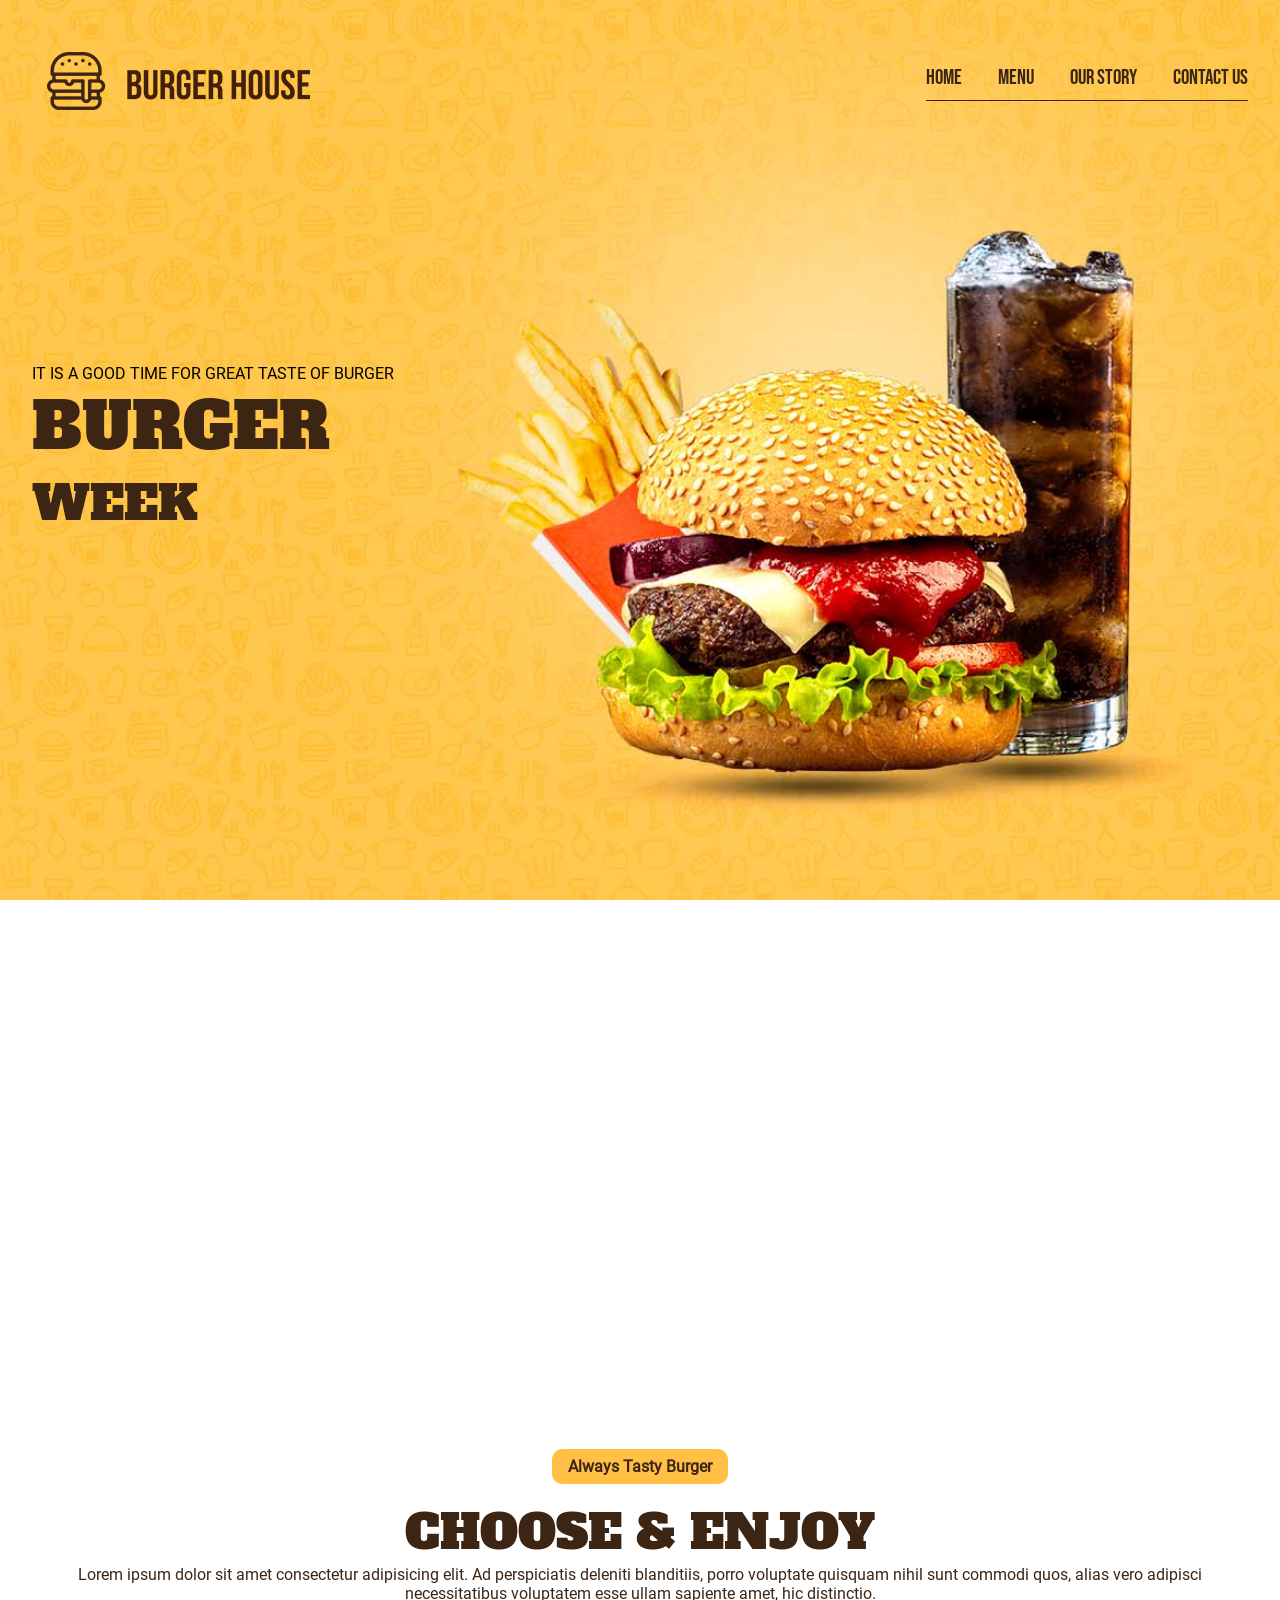
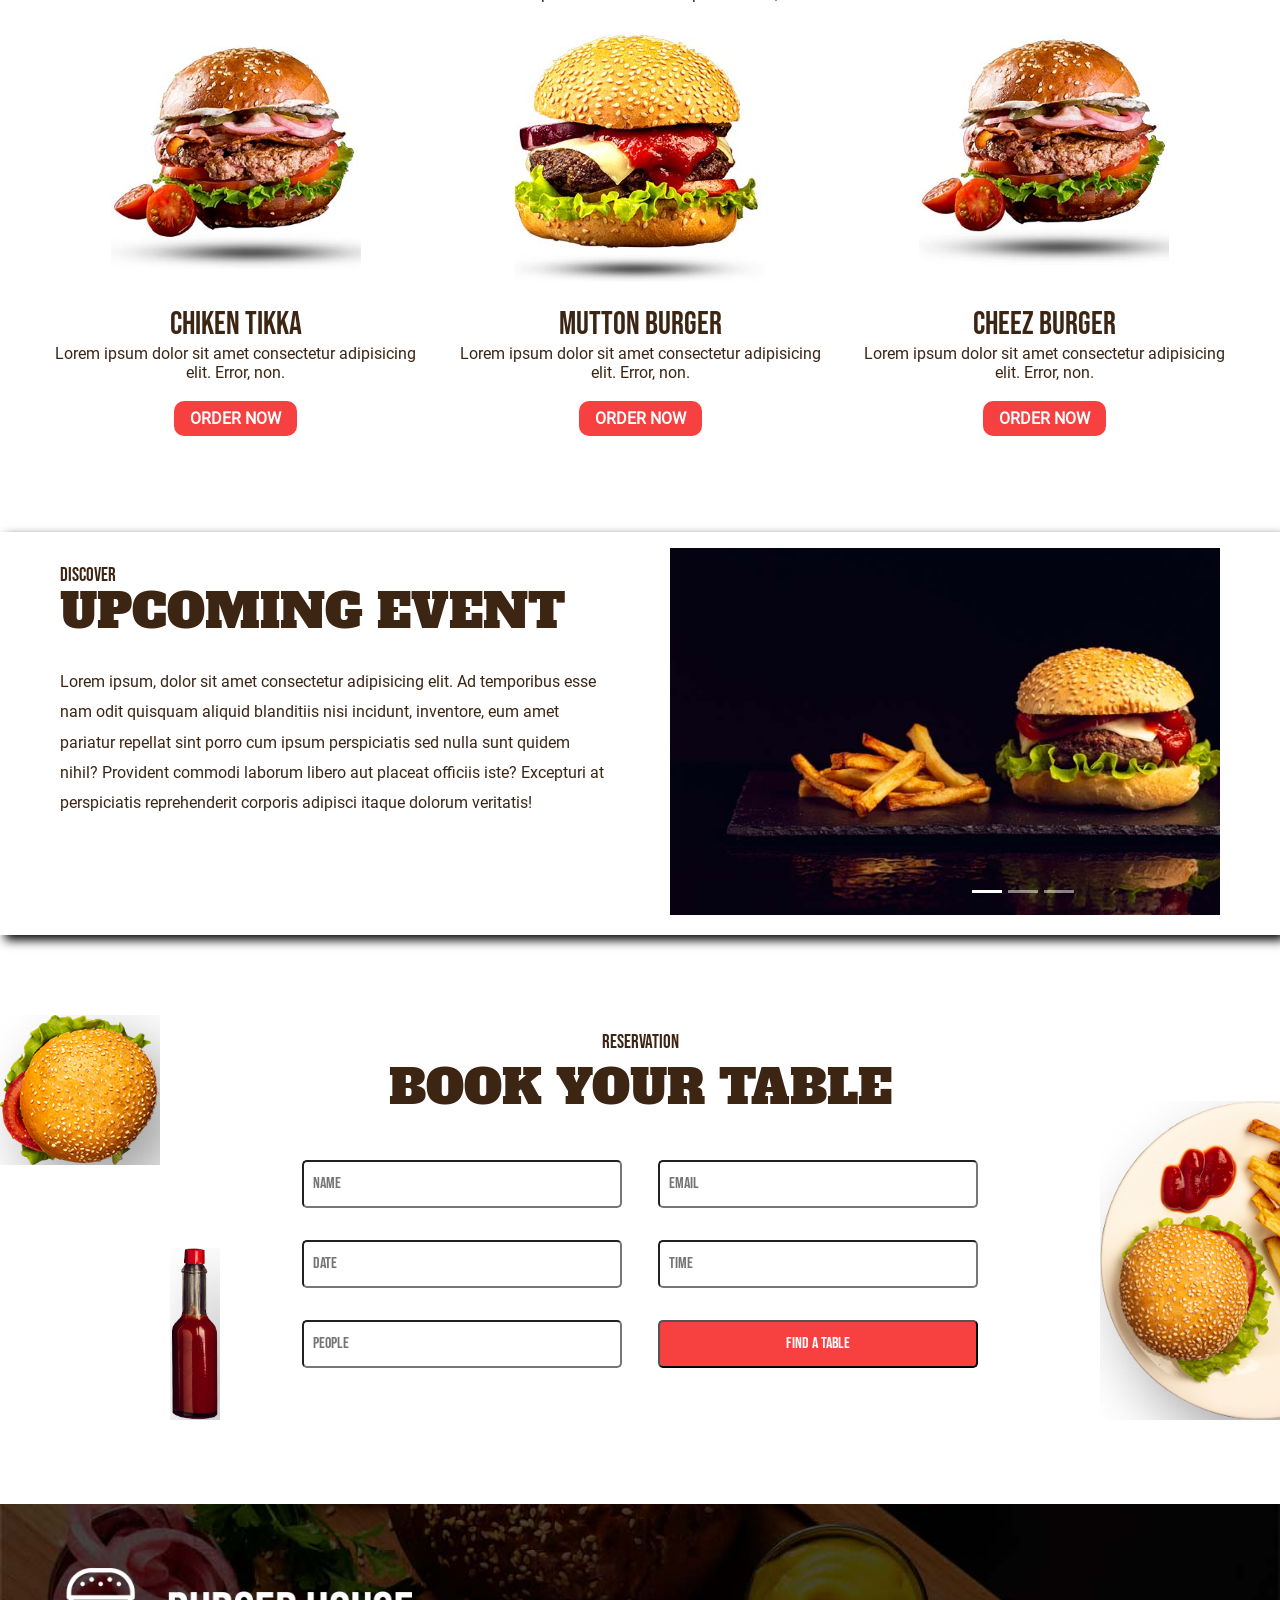
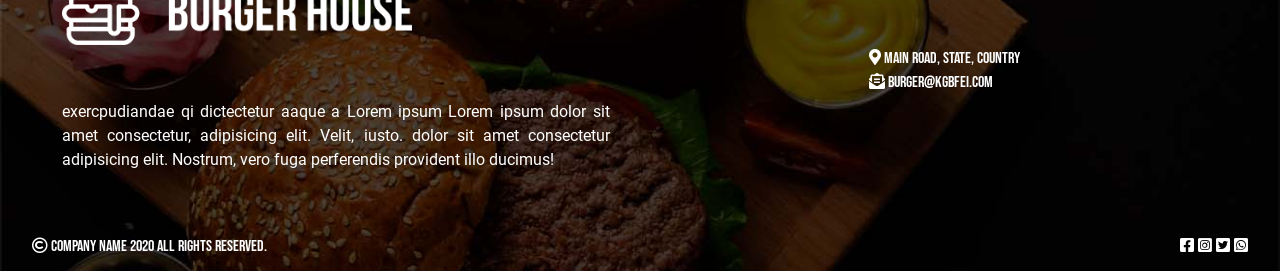
<file: index.html>
<!DOCTYPE html>
<html lang="en">
<head>
    <meta charset="UTF-8">
    <meta http-equiv="X-UA-Compatible" content="IE=edge">
    <meta name="viewport" content="width=device-width, initial-scale=1.0">
    <!-- CDN -->
    <link rel="stylesheet" href="https://unpkg.com/aos@next/dist/aos.css" />

    <link rel="stylesheet" href="https://use.fontawesome.com/releases/v5.15.4/css/all.css" integrity="sha384-DyZ88mC6Up2uqS4h/KRgHuoeGwBcD4Ng9SiP4dIRy0EXTlnuz47vAwmeGwVChigm" crossorigin="anonymous">
    <!-- Local Css -->
    <link rel="stylesheet" href="sass/common.css">
    
    <!-- font -->
    
    <title>Burger Pasha</title>
</head>
<body>
    <div class="main-container">
        
            <header class="site-header " id = "site-header">
                <div class="inner-container">
                    <nav>
                        <div class="logo-c" data-aos="fade-right" data-aos-delay="100" data-aos-duration="600" id="logo-c">
                        <a href="#" title="Home"><img src="imges/logo.png" alt="Burger Pasha" class="logo" id="logo"></a>
                        </div>
                        <input type="checkbox" id="toggel-menu">
                        <label for="toggel-menu" class="menu-switch">
                            <i class="fas fa-times" id="cancel"></i>
                            <i class="fas fa-bars" id="open" data-aos="fade-down" data-aos-delay="400" data-aos-duration="600"></i>
                        </label>
                        <div class="collaps-menu" >
                            <ul class="nav-menu" data-aos="fade-down" data-aos-delay="400" data-aos-duration="600">
                                <li class="menu-item"><a class="menu-link" href="index.html">Home</a></li>
                                <li class="menu-item"><a class="menu-link" href="#">Menu</a></li>
                                <li class="menu-item"><a class="menu-link" href="#">Our Story</a></li>
                                <li class="menu-item"><a class="menu-link" href="#">Contact Us</a></li>
                            </ul>
                        </div>
                    </nav>
                   
                </div>
            </header> 
            <div class="banner">
                <div class="inner-container">
                    <div class="banner-text" data-aos="fade-up" data-aos-delay="400" data-aos-duration="600">
                        <p class="ro-r">
                                IT IS A GOOD TIME FOR GREAT TASTE OF BURGER
                        </p>
                        <H1 class="title-t t-color-s" >BURGER</H1>
                        <H2  class="title-t2 t-color-s">WEEK</H2>
                    </div>
                </div>
            </div>

            <!-- cards -->
        <div class="sec-pd-xl">
            <div class="inner-container">
                <div class="card-container">


                    <div class="card1" data-aos="fade-up"  data-aos-duration="400">
                        <img src="imges/card1.jpg" alt="Burger">
                        <div class="card1-text">
                            <P class="inner-title-m ">TRY IT TODAY</P>
                            <H3 class="inner-title-l">MOST POPULAR BURGER</H3>
                        </div>
                    </div>
                    <div class="card2" data-aos="fade-up"  data-aos-duration="400">
                            <div class="card2-1" >
                                <img src="imges/card2.jpg" alt="Burger">
                                <div class="card2-text">
                                    <P class="inner-title-m">TRY IT TODAY</P>
                                    <H3 class="inner-title-l">MORE FUN MORE TASTE</H3>
                                </div>
                            </div>
                            <div class="card2-2">
                                <img src="imges/card3.jpg" alt="Burger">
                                <div class="card2-text">
                                    <P class="inner-title-m">TRY IT TODAY</P>
                                    <H3 class="inner-title-l">FRESH & CHILI</H3>
                                </div>
                            </div>
                    </div>


                </div>
            </div>
        </div>
        <!-- menu list -->
        <div class="sec-pd-xl">
            <div class="inner-container">
                <div class="menu">
                    <div class="menu-top inner-p">
                        <p class="btn bg-p ro-bb t-color-s menu-btn">
                        Always Tasty Burger
                        </p>
                        <h3 class="title-t2 t-color-s">
                        CHOOSE & ENJOY
                        </h3>
                        <p class="ro-r t-color-s">Lorem ipsum dolor sit amet consectetur adipisicing elit. Ad perspiciatis deleniti blanditiis, porro voluptate quisquam nihil sunt commodi quos, alias vero adipisci necessitatibus voluptatem esse ullam sapiente amet, hic distinctio.</p>
                    </div>
                    <div class="menu-gallery inner-p">
                        <div class="burger1">
                            <div class="burger-img">
                                <img src="imges/burger1.jpg" alt="">
                            </div>
                            <p class="inner-title-l t-color-s">CHIKEN TIKKA</p>
                            <p class="t-color-s">Lorem ipsum dolor sit amet consectetur adipisicing elit. Error, non.</p>
                            <p class="btn bg-red ro-bb t-color-w order-btn">ORDER NOW</p>
                        </div>
                        <div class="burger2">
                            <div class="burger-img">
                                <img src="imges/burger2.jpg" alt="">
                            </div>
                            <p class="inner-title-l t-color-s">MUTTON BURGER</p>
                            <p class="t-color-s">Lorem ipsum dolor sit amet consectetur adipisicing elit. Error, non.</p>
                            <p class="btn bg-red ro-bb t-color-w order-btn">ORDER NOW</p>
                        </div>
                        <div class="burger3">
                            <div class="burger-img">
                                <img src="imges/burger3.jpg" alt="">
                            </div>
                            <p class="inner-title-l t-color-s">CHEEZ BURGER</p>
                            <p class="t-color-s">Lorem ipsum dolor sit amet consectetur adipisicing elit. Error, non.</p>
                            <p class="btn bg-red ro-bb t-color-w order-btn">ORDER NOW</p>
                        </div>
                    </div>
                </div>



            </div>
        </div>
        <!-- slides -->
        <div class="sec-pd-xxl">
            <div class="inner-container inner-p slide-inner">
                <div class="slides">
                    <div id="carouselExampleCaptions" class="carousel slide" data-bs-ride="carousel">
                        <div class="carousel-indicators slide-btn">
                          <button type="button" data-bs-target="#carouselExampleCaptions" data-bs-slide-to="0" class="active" aria-current="true" aria-label="Slide 1"></button>
                          <button type="button" data-bs-target="#carouselExampleCaptions" data-bs-slide-to="1" aria-label="Slide 2" ></button>
                          <button type="button" data-bs-target="#carouselExampleCaptions" data-bs-slide-to="2" aria-label="Slide 3" ></button>
                        </div>
                        <div class="carousel-inner">
                            <div class="carousel-item active">
                                <div class="d-flex slide">
                                    <div class="slide-text">
                                        <p class="inner-title-m  t-color-s discover">DISCOVER</p>
                                        <H4 class="title-t2 t-color-s event">UPCOMING EVENT </H4>
                                        <P class=" t-color-s ro-r event-info">Lorem ipsum, dolor sit amet consectetur adipisicing elit. Ad temporibus esse nam odit quisquam aliquid blanditiis nisi incidunt, inventore, eum amet pariatur repellat sint porro cum ipsum perspiciatis sed nulla sunt quidem nihil? Provident commodi laborum libero aut placeat officiis iste? Excepturi at perspiciatis reprehenderit corporis adipisci itaque dolorum veritatis!
                                        </P>
                                    </div>
                                    <div class="slide-img">
                                        <img src="imges/the big slide.jpg" alt="...">
                                    </div>
                                </div>
                            </div>
                          <div class="carousel-item">
                            <div class="d-flex slide">
                                <div class="slide-text">
                                    <p class="inner-title-m  t-color-s discover">DISCOVER</p>
                                    <H4 class="title-t2 t-color-s event">UPCOMING EVENT </H4>
                                    <P class=" t-color-s ro-r event-info">Lorem ipsum, dolor sit amet consectetur adipisicing elit. Ad temporibus esse nam odit quisquam aliquid blanditiis nisi incidunt, inventore, eum amet pariatur repellat sint porro cum ipsum perspiciatis sed nulla sunt quidem nihil? Provident commodi laborum libero aut placeat officiis iste? Excepturi at perspiciatis reprehenderit corporis adipisci itaque dolorum veritatis!
                                    </P>
                                </div>
                                <div class="slide-img">
                                    <img src="imges/the big slide.jpg" class="d-block w-100" alt="...">
                                </div>
                            </div>
                          </div>
                          <div class="carousel-item">
                            <div class="d-flex slide">
                                <div class="slide-text">
                                    <p class="inner-title-m  t-color-s discover">DISCOVER</p>
                                    <H4 class="title-t2 t-color-s event">UPCOMING EVENT </H4>
                                    <P class=" t-color-s ro-r event-info">Lorem ipsum, dolor sit amet consectetempo odit quisquam aliquid blanditiis nisi incidunt, inventore, eum amet pariatur repellat sint porro cum ipsum perspiciatis sed nulla sunt quidem nihil? Provident commodi laborum libero aut placeat officiis iste? Excepturi at perspiciatis reprehenderit corporis adipisci itaque dolorum veritatis!
                                    </P>
                                </div>
                                <div class="slide-img">
                                    <img src="imges/the big slide.jpg" class="d-block w-100 slide-imgg" alt="...">
                                </div>
                            </div>
                          </div>
                        </div>
                        <button class="carousel-control-prev" type="button" data-bs-target="#carouselExampleCaptions" data-bs-slide="prev">
                          
                          
                        </button>
                        <button class="carousel-control-next" type="button" data-bs-target="#carouselExampleCaptions" data-bs-slide="next">
                          
                    
                        </button>
                      </div>
                </div>
            </div>
        </div>

        <!-- reservation -->
        <div class="sec-pd-xxl">
            <div class="inner-container reservation-p">
                <div class="reservation">
                    <div class="res-text">
                        <p class="inner-title-m t-color-s">RESERVATION</p>
                        <h4 class="title-t2 t-color-s">BOOK YOUR TABLE</h4>
                    </div>
                    <div class="sec-pd-m res-form">
                        <form action="">
                            <input type="text" placeholder="   NAME" class="input" id="name">
                            <input type="text" placeholder="   EMAIL" class="input" id="email">
                            <br>
                            <input type="text" placeholder="   DATE" class="input" id="date">
                            <input type="text" placeholder="   TIME" class="input" id="time">
                            <br>
                            <input type="text" placeholder="   PEOPLE" class="input" id="people">
                            <input type="submit" value="FIND A TABLE" class="bg-red t-color-w input">

                        </form>
                    </div>
                    <div class="form-img1">
                        <img src="imges/form-img1.png" alt="img" >
                    </div>
                    <div class="form-img2">
                        <img src="imges/form-img2.png" alt="img">
                    </div>
                    <div class="form-img3">
                        <img src="imges/form-img3.png" alt="img">
                    </div>
                    
                </div>
            </div>
        </div>
        <footer class="sec-pd-xxl">
            <div class="inner-container foot">
                <div class="inner-p-xxl ">
                    <div class="foot-top">
                        <div class="top-1">
                            <div class="logo-f">
                              <img src="imges/logo-white.png" alt="LOGO">
                            </div>
                            <p class="ro-r t-color-w top-1-text">exercpudiandae qi dictectetur aaque a Lorem ipsum Lorem ipsum dolor sit amet consectetur, adipisicing elit. Velit, iusto. dolor sit amet consectetur adipisicing elit. Nostrum, vero fuga perferendis provident illo ducimus!
                            </p>
                        </div>
                        <div class="top-2">
                            <div>
                            <i class="fas fa-map-marker-alt t-color-w"><span class="t-color-w bn-r"> MAIN ROAD, STATE, COUNTRY</span> </i>
                             <div class="top-2-text">
                            <i class="fas fa-envelope-open-text t-color-w"><span class="t-color-w bn-r"> BURGER@KGBFEI.COM</span></i>
                            </div>
                        </div>
                        </div>
                    </div>
                </div>
                <div class="foot-bottom">
                    <div>
                        <i class="far fa-copyright t-color-w "><span class="bn-r "> COMPANY NAME 2020 ALL RIGHTS RESERVED.</span></i>
                    </div>
                    <div>
                        <i class="fab fa-facebook-square t-color-w"> </i>
                        <i class="fab fa-instagram-square t-color-w"> </i>
                        <i class="fab fa-twitter-square t-color-w"> </i>
                        <i class="fab fa-whatsapp-square t-color-w"> </i>
                    </div>
                </div>
            </div>
        </footer>
   
        <!-- main div close -->
    </div> 
    <!-- <script> -->
    <script src="https://unpkg.com/aos@next/dist/aos.js"></script>
    <script>
        
      AOS.init({
          
      });
    </script>
    <script src="js/bootstrap.min.js"></script>
   <script src="js/main.js"></script>
   
</body>
</html>
</file>
<file: sass/common.css>
/*!
 * Bootstrap v5.1.1 (https://getbootstrap.com/)
 * Copyright 2011-2021 The Bootstrap Authors
 * Copyright 2011-2021 Twitter, Inc.
 * Licensed under MIT (https://github.com/twbs/bootstrap/blob/main/LICENSE)
 */
.fade {
  -webkit-transition: opacity 0.15s linear;
  transition: opacity 0.15s linear;
}

@media (prefers-reduced-motion: reduce) {
  .fade {
    -webkit-transition: none;
    transition: none;
  }
}

.fade:not(.show) {
  opacity: 0;
}

.collapse:not(.show) {
  display: none;
}

.collapsing {
  height: 0;
  overflow: hidden;
  -webkit-transition: height 0.35s ease;
  transition: height 0.35s ease;
}

@media (prefers-reduced-motion: reduce) {
  .collapsing {
    -webkit-transition: none;
    transition: none;
  }
}

.collapsing.collapse-horizontal {
  width: 0;
  height: auto;
  -webkit-transition: width 0.35s ease;
  transition: width 0.35s ease;
}

@media (prefers-reduced-motion: reduce) {
  .collapsing.collapse-horizontal {
    -webkit-transition: none;
    transition: none;
  }
}

.carousel {
  position: relative;
}

.carousel.pointer-event {
  -ms-touch-action: pan-y;
      touch-action: pan-y;
}

.carousel-inner {
  position: relative;
  width: 100%;
  overflow: hidden;
}

.carousel-inner::after {
  display: block;
  clear: both;
  content: "";
}

.carousel-item {
  position: relative;
  display: none;
  float: left;
  width: 100%;
  margin-right: -100%;
  -webkit-backface-visibility: hidden;
          backface-visibility: hidden;
  -webkit-transition: -webkit-transform 0.6s ease-in-out;
  transition: -webkit-transform 0.6s ease-in-out;
  transition: transform 0.6s ease-in-out;
  transition: transform 0.6s ease-in-out, -webkit-transform 0.6s ease-in-out;
}

@media (prefers-reduced-motion: reduce) {
  .carousel-item {
    -webkit-transition: none;
    transition: none;
  }
}

.carousel-item.active,
.carousel-item-next,
.carousel-item-prev {
  display: block;
}

/* rtl:begin:ignore */
.carousel-item-next:not(.carousel-item-start),
.active.carousel-item-end {
  -webkit-transform: translateX(100%);
          transform: translateX(100%);
}

.carousel-item-prev:not(.carousel-item-end),
.active.carousel-item-start {
  -webkit-transform: translateX(-100%);
          transform: translateX(-100%);
}

/* rtl:end:ignore */
.carousel-fade .carousel-item {
  opacity: 0;
  -webkit-transition-property: opacity;
  transition-property: opacity;
  -webkit-transform: none;
          transform: none;
}

.carousel-fade .carousel-item.active,
.carousel-fade .carousel-item-next.carousel-item-start,
.carousel-fade .carousel-item-prev.carousel-item-end {
  z-index: 1;
  opacity: 1;
}

.carousel-fade .active.carousel-item-start,
.carousel-fade .active.carousel-item-end {
  z-index: 0;
  opacity: 0;
  -webkit-transition: opacity 0s 0.6s;
  transition: opacity 0s 0.6s;
}

@media (prefers-reduced-motion: reduce) {
  .carousel-fade .active.carousel-item-start,
  .carousel-fade .active.carousel-item-end {
    -webkit-transition: none;
    transition: none;
  }
}

.carousel-control-prev,
.carousel-control-next {
  position: absolute;
  top: 0;
  bottom: 0;
  z-index: 1;
  display: -webkit-box;
  display: -ms-flexbox;
  display: flex;
  -webkit-box-align: center;
      -ms-flex-align: center;
          align-items: center;
  -webkit-box-pack: center;
      -ms-flex-pack: center;
          justify-content: center;
  width: 15%;
  padding: 0;
  color: #fff;
  text-align: center;
  background: none;
  border: 0;
  opacity: 0.5;
  -webkit-transition: opacity 0.15s ease;
  transition: opacity 0.15s ease;
}

@media (prefers-reduced-motion: reduce) {
  .carousel-control-prev,
  .carousel-control-next {
    -webkit-transition: none;
    transition: none;
  }
}

.carousel-control-prev:hover, .carousel-control-prev:focus,
.carousel-control-next:hover,
.carousel-control-next:focus {
  color: #fff;
  text-decoration: none;
  outline: 0;
  opacity: 0.9;
}

.carousel-control-prev {
  left: 0;
}

.carousel-control-next {
  right: 0;
}

.carousel-control-prev-icon,
.carousel-control-next-icon {
  display: inline-block;
  width: 2rem;
  height: 2rem;
  background-repeat: no-repeat;
  background-position: 50%;
  background-size: 100% 100%;
}

/* rtl:options: {
  "autoRename": true,
  "stringMap":[ {
    "name"    : "prev-next",
    "search"  : "prev",
    "replace" : "next"
  } ]
} */
.carousel-control-prev-icon {
  background-image: url("data:image/svg+xml,%3csvg xmlns='http://www.w3.org/2000/svg' viewBox='0 0 16 16' fill='%23fff'%3e%3cpath d='M11.354 1.646a.5.5 0 0 1 0 .708L5.707 8l5.647 5.646a.5.5 0 0 1-.708.708l-6-6a.5.5 0 0 1 0-.708l6-6a.5.5 0 0 1 .708 0z'/%3e%3c/svg%3e");
}

.carousel-control-next-icon {
  background-image: url("data:image/svg+xml,%3csvg xmlns='http://www.w3.org/2000/svg' viewBox='0 0 16 16' fill='%23fff'%3e%3cpath d='M4.646 1.646a.5.5 0 0 1 .708 0l6 6a.5.5 0 0 1 0 .708l-6 6a.5.5 0 0 1-.708-.708L10.293 8 4.646 2.354a.5.5 0 0 1 0-.708z'/%3e%3c/svg%3e");
}

.carousel-indicators {
  position: absolute;
  right: 0;
  bottom: 0;
  left: 0;
  z-index: 2;
  display: -webkit-box;
  display: -ms-flexbox;
  display: flex;
  -webkit-box-pack: center;
      -ms-flex-pack: center;
          justify-content: center;
  padding: 0;
  margin-right: 15%;
  margin-bottom: 1rem;
  margin-left: 15%;
  list-style: none;
}

.carousel-indicators [data-bs-target] {
  -webkit-box-sizing: content-box;
          box-sizing: content-box;
  -webkit-box-flex: 0;
      -ms-flex: 0 1 auto;
          flex: 0 1 auto;
  width: 30px;
  height: 3px;
  padding: 0;
  margin-right: 3px;
  margin-left: 3px;
  text-indent: -999px;
  cursor: pointer;
  background-color: #fff;
  background-clip: padding-box;
  border: 0;
  border-top: 10px solid transparent;
  border-bottom: 10px solid transparent;
  opacity: 0.5;
  -webkit-transition: opacity 0.6s ease;
  transition: opacity 0.6s ease;
}

@media (prefers-reduced-motion: reduce) {
  .carousel-indicators [data-bs-target] {
    -webkit-transition: none;
    transition: none;
  }
}

.carousel-indicators .active {
  opacity: 1;
}

.carousel-caption {
  position: absolute;
  right: 15%;
  bottom: 1.25rem;
  left: 15%;
  padding-top: 1.25rem;
  padding-bottom: 1.25rem;
  color: #fff;
  text-align: center;
}

.carousel-dark .carousel-control-prev-icon,
.carousel-dark .carousel-control-next-icon {
  -webkit-filter: invert(1) grayscale(100);
          filter: invert(1) grayscale(100);
}

.carousel-dark .carousel-indicators [data-bs-target] {
  background-color: #000;
}

.carousel-dark .carousel-caption {
  color: #000;
}

@font-face {
  font-family: 'Alfa Slab One';
  src: url("../fonts/AlfaSlabOne-Regular.eot");
  src: url("../fonts/AlfaSlabOne-Regular.eot?#iefix") format("embedded-opentype"), url("../fonts/AlfaSlabOne-Regular.woff2") format("woff2"), url("../fonts/AlfaSlabOne-Regular.woff") format("woff"), url("../fonts/AlfaSlabOne-Regular.ttf") format("truetype"), url("../fonts/AlfaSlabOne-Regular.svg#AlfaSlabOne-Regular") format("svg");
  font-weight: normal;
  font-style: normal;
  font-display: swap;
}

@font-face {
  font-family: 'Bebas Neue';
  src: url("../BebasNeue-Regular.eot");
  src: url("../fonts/") format("embedded-opentype"), url("../fonts/BebasNeue-Regular.woff2") format("woff2"), url("../fonts/BebasNeue-Regular.woff") format("woff"), url("../fonts/BebasNeue-Regular.ttf") format("truetype"), url("../fonts/BebasNeue-Regular.svg#BebasNeue-Regular") format("svg");
  font-weight: normal;
  font-style: normal;
  font-display: swap;
}

@font-face {
  font-family: 'Roboto';
  src: url("../fonts/Roboto-Regular.eot");
  src: url("../fonts/Roboto-Regular.eot?#iefix") format("embedded-opentype"), url("../fonts/Roboto-Regular.woff2") format("woff2"), url("../fonts/Roboto-Regular.woff") format("woff"), url("../fonts/Roboto-Regular.ttf") format("truetype"), url("../fonts/Roboto-Regular.svg#Roboto-Regular") format("svg");
  font-weight: normal;
  font-style: normal;
  font-display: swap;
}

@font-face {
  font-family: 'Source Sans Pro';
  src: url("../fonts/SourceSansPro-Regular.eot");
  src: url("../fonts/SourceSansPro-Regular.eot?#iefix") format("embedded-opentype"), url("../fonts/SourceSansPro-Regular.woff2") format("woff2"), url("../fonts/SourceSansPro-Regular.woff") format("woff"), url("../fonts/SourceSansPro-Regular.ttf") format("truetype"), url("../fonts/SourceSansPro-Regular.svg#SourceSansPro-Regular") format("svg");
  font-weight: normal;
  font-style: normal;
  font-display: swap;
}

.ro-r, * {
  font-family: 'roboto';
  font-weight: 400;
}

.ro-b {
  font-family: 'roboto';
  font-weight: 500;
}

.ro-bb {
  font-family: 'roboto';
  font-weight: 700;
}

.bn-r, .site-header .collaps-menu .menu-link, .fixed .menu-link, .input {
  font-family: 'Bebas Neue';
  font-weight: 100;
}

.as-r {
  font-family: 'Alfa Slab One';
  font-weight: 100;
}

.title-t {
  font-family: 'Alfa Slab One';
  font-weight: 100;
  font-size: 4rem;
}

.title-t2 {
  font-family: 'Alfa Slab One';
  font-weight: 100;
  font-size: 3rem;
}

.inner-title-m {
  font-family: 'Bebas Neue';
  font-weight: 100;
  font-size: 1.2rem;
}

.inner-title-l {
  font-family: 'Bebas Neue';
  font-weight: 100;
  font-size: 2rem;
}

* {
  margin: 0;
  padding: 0;
}

html {
  height: 100%;
  font-size: 18px;
}

body, html {
  position: relative;
}

textarea {
  resize: none;
}

li, ul, ol {
  text-decoration: none;
  list-style-type: none;
}

a {
  text-decoration: none;
  color: #3d2514;
}

a:hover {
  color: #3d2514;
}

li, ul, h1, h2, h3, h4, h5, h6, p, a {
  margin-bottom: 0;
  padding-bottom: 0px;
}

* {
  text-decoration: none;
  padding: 0;
  margin: 0;
  -webkit-box-sizing: border-box;
          box-sizing: border-box;
  text-decoration: none;
  list-style-type: none;
}

.inner-container {
  max-width: 1390px !important;
  margin: 0px auto;
  padding: 0px 2rem;
}

img {
  width: 100%;
}

.sec-pd-xxl {
  margin: 5rem 0;
}

.sec-pd-xl {
  margin: 3.5rem 0;
}

.sec-pd-l {
  margin: 2.5rem 0;
}

.sec-pd-m {
  margin: 1.5rem 0;
}

.inner-p {
  padding: 1rem 1rem;
}

.inner-p-xxl {
  padding: 4rem 0;
}

.bg-p {
  background-color: #ffc045;
}

.bg-s {
  background-color: #3d2514;
}

.bg-red {
  background-color: #f74040;
}

.t-color-s {
  color: #3d2514;
}

.t-color-p {
  color: #ffc045;
}

.t-color-w {
  color: #fff;
}

.banner, nav, .card-container, .card2, .menu-gallery, .d-flex, .foot-top, .top-2, .foot-bottom {
  display: -webkit-box !important;
  display: -ms-flexbox !important;
  display: flex !important;
}

.main-container, .inner-container, header, img {
  width: 100% !important;
}

.logo-c, .site-header {
  -webkit-transition: all 0.6s ease;
  transition: all 0.6s ease;
}

#toggel-menu, #cancel, #open {
  display: none;
}

.card1-text, .card2-text, .form-img1, .form-img2, .form-img3 {
  position: absolute;
}

.card1, .card2-1, .card2-2, .reservation, .foot-top {
  position: relative;
}

.btn {
  padding: .5rem 1rem;
  border-radius: 10px;
  display: inline-block;
}

.site-header {
  position: fixed;
  top: 0px;
  right: 0px;
  left: 0;
  z-index: 999;
  padding: 3rem 0;
}

.site-header nav {
  -webkit-box-pack: justify;
      -ms-flex-pack: justify;
          justify-content: space-between;
  -webkit-box-align: center;
      -ms-flex-align: center;
          align-items: center;
}

.site-header .menu-item {
  display: inline-block;
  margin-left: 2rem;
  position: relative;
}

.site-header .menu-item:first-child {
  margin-left: 0;
}

.site-header .logo-c {
  max-width: 350px;
}

.site-header .collaps-menu {
  padding-bottom: 0.6rem;
  border-bottom: 0.5px solid #3d2514;
}

.site-header .collaps-menu .menu-link {
  font-size: 1.3rem;
}

.site-header .collaps-menu .menu-link::before {
  content: "";
  position: absolute;
  height: 2px;
  width: 100%;
  top: 2.2rem;
  left: 0px;
  background: #3d2514;
  color: #3d2514;
  -webkit-transform: scale(0);
  transform: scale(0);
  -webkit-transform-origin: left;
          transform-origin: left;
  -webkit-transition: all 0.25s linear;
  transition: all 0.25s linear;
}

.site-header .collaps-menu .menu-link:hover::before {
  -webkit-transform: scale(1);
  transform: scale(1);
  -webkit-transform-origin: left;
          transform-origin: left;
}

.fixed {
  background-color: #ffc045;
  padding: 1rem 0;
}

.fixed .logo-c {
  max-width: 250px;
}

.fixed .menu-link {
  font-size: 1.3rem;
}

.fixed .menu-link::before {
  content: "";
  position: absolute;
  height: 2px;
  width: 100%;
  top: 2.2rem;
  left: 0px;
  background: #3d2514;
  color: #3d2514;
  -webkit-transform: scale(0);
  transform: scale(0);
  -webkit-transform-origin: left;
          transform-origin: left;
  -webkit-transition: all 0.25s linear;
  transition: all 0.25s linear;
}

.fixed .menu-link:hover::before {
  -webkit-transform: scale(1);
  transform: scale(1);
  -webkit-transform-origin: left;
          transform-origin: left;
}

.banner {
  background-image: url("../imges/titlebanner.jpg");
  background-repeat: no-repeat;
  background-position: right bottom;
  background-size: cover;
  max-width: 100%;
  height: 100vh;
  min-height: 600px;
  -webkit-box-align: center;
      -ms-flex-align: center;
          align-items: center;
}

.card-container {
  -webkit-box-orient: horizontal;
  -webkit-box-direction: normal;
      -ms-flex-direction: row;
          flex-direction: row;
  -webkit-box-pack: center;
      -ms-flex-pack: center;
          justify-content: center;
  gap: 2rem;
}

.card1 {
  max-width: 596px;
}

.card2 {
  -ms-flex-line-pack: justify;
      align-content: space-between;
  -webkit-box-orient: vertical;
  -webkit-box-direction: normal;
      -ms-flex-direction: column;
          flex-direction: column;
  gap: 1.8rem;
}

.card2-1, .card2-2 {
  max-width: 596px;
}

.card1-text {
  z-index: 900;
  top: 1rem;
  left: 1rem;
  color: #fff;
  line-height: 1.8rem;
}

.card2-text {
  z-index: 900;
  top: 1rem;
  left: 1rem;
  color: #fff;
  line-height: 1.8rem;
}

.menu {
  text-align: center;
}

.menu .burger-img {
  max-width: 360px;
  max-height: 334px;
  margin: 0 auto;
}

.menu .menu-gallery {
  -webkit-box-orient: horizontal;
  -webkit-box-direction: normal;
      -ms-flex-direction: row;
          flex-direction: row;
  -webkit-box-pack: center;
      -ms-flex-pack: center;
          justify-content: center;
  gap: 1.8rem;
}

.menu .menu-btn {
  margin-bottom: .9rem;
}

.menu .order-btn {
  margin-top: 1.2rem;
}

.slide-inner {
  -webkit-box-shadow: 5px 5px 10px #000;
          box-shadow: 5px 5px 10px #000;
}

.slide {
  -webkit-box-pack: space-evenly;
      -ms-flex-pack: space-evenly;
          justify-content: space-evenly;
  gap: 1rem;
}

.slide-text {
  max-width: 45%;
}

.slide-img {
  max-width: 45%;
}

.discover {
  margin-top: 1rem;
}

.event {
  line-height: 3rem;
  margin-bottom: 2rem;
}

.event-info {
  line-height: 1.9rem;
}

.slide-btn {
  -webkit-box-pack: end;
      -ms-flex-pack: end;
          justify-content: end;
}

.reservation {
  text-align: center;
  padding: 1rem 0;
}

.input {
  height: 3rem;
  width: 20rem;
  margin: 1rem;
  font-size: 1rem;
  border-radius: 5px;
}

.res-form {
  z-index: 999;
}

.form-img1 {
  max-width: 78px;
  bottom: 0px;
  left: 170px;
  z-index: 1;
}

.form-img2 {
  max-width: 226px;
  bottom: 0px;
  right: 0px;
  z-index: 1;
}

.form-img3 {
  max-width: 215px;
  top: 0px;
  left: 0px;
  z-index: 1;
}

.foot {
  background-image: url("../imges/about.jpg");
  background-repeat: no-repeat;
  background-position: right center;
  background-size: cover;
}

.logo-f {
  max-width: 350px;
}

.foot-top {
  line-height: 1.5rem;
}

.top-1 {
  width: 45%;
}

.top-2 {
  width: 45%;
  -webkit-box-align: center;
      -ms-flex-align: center;
          align-items: center;
  -webkit-box-pack: center;
      -ms-flex-pack: center;
          justify-content: center;
  -webkit-box-orient: vertical;
  -webkit-box-direction: normal;
      -ms-flex-direction: column;
          flex-direction: column;
  text-align: left;
}

.foot-top {
  -webkit-box-orient: horizontal;
  -webkit-box-direction: normal;
      -ms-flex-direction: row;
          flex-direction: row;
  -ms-flex-wrap: nowrap;
      flex-wrap: nowrap;
  -ms-flex-pack: distribute;
      justify-content: space-around;
}

.top-1-text {
  padding-top: 3rem;
  text-align: justify;
}

.foot-bottom {
  -webkit-box-pack: justify;
      -ms-flex-pack: justify;
          justify-content: space-between;
  padding-bottom: 1rem;
}

@media screen and (max-width: 1400px) {
  html {
    font-size: 16px;
  }
  .menu .burger-img {
    max-width: 250px;
    min-height: 270px;
  }
  .reservation-p {
    padding: 0 0;
  }
  .form-img1 {
    max-width: 50px;
    bottom: 0px;
    left: 170px;
    z-index: 1;
  }
  .form-img2 {
    max-width: 180px;
    bottom: 0px;
    right: 0px;
    z-index: 1;
  }
  .form-img3 {
    max-width: 160px;
    top: 0px;
    left: 0px;
    z-index: 1;
  }
  .slide-text, .slide-img {
    max-width: 550px;
  }
}

@media screen and (max-width: 1200px) {
  html {
    font-size: 15px;
  }
  .menu .burger-img {
    max-width: 200px;
    min-height: 240px;
  }
  .reservation-p {
    padding: 0 0;
  }
  .title-t2 {
    font-family: 'Alfa Slab One';
    font-weight: 100;
    font-size: 2.8rem;
  }
  .input {
    height: 2.7rem;
    width: 18rem;
    margin: .8rem;
    font-size: 1rem;
  }
  .slide-text, .slide-img {
    max-width: 550px;
  }
  .form-img1 {
    max-width: 50px;
    bottom: 0px;
    left: 140px;
  }
  .form-img2 {
    max-width: 150px;
    bottom: 0px;
    right: 0px;
  }
  .form-img3 {
    max-width: 140px;
    top: 0px;
    left: 0px;
  }
}

@media screen and (max-width: 992px) {
  html {
    font-size: 14px;
  }
  .menu .burger-img {
    max-width: 150px;
    min-height: 170px;
  }
  .title-t {
    font-size: 3.5rem;
  }
  .title-t2 {
    font-size: 2.7rem;
  }
  .inner-title-m {
    font-size: 1rem;
  }
  .inner-title-l {
    font-size: 1.8rem;
  }
  .ro-r, * {
    font-weight: 400;
  }
  .site-header .logo {
    max-width: 270px;
  }
  .fixed {
    background-color: #ffc045;
    padding: .7rem 0;
  }
  .fixed .logo {
    max-width: 230px;
  }
  .slide-text {
    max-width: 45%;
  }
  .slide-img {
    max-width: 45%;
  }
  .reservation-p {
    padding: 0 0;
  }
  .form-img1 {
    max-width: 50px;
    bottom: 0px;
    left: 120px;
  }
  .form-img2 {
    max-width: 120px;
    bottom: 0px;
    right: 0px;
  }
  .form-img3 {
    max-width: 130px;
    top: 0px;
    left: 0px;
  }
  .input {
    height: 2.4rem;
    width: 16rem;
    margin: .7rem;
    font-size: .9rem;
  }
}

@media screen and (max-width: 947px) {
  .card2 {
    gap: 1.5rem;
  }
  .title-t2 {
    font-size: 2.3rem;
  }
  .inner-title-m {
    font-size: .9rem;
  }
  .inner-title-l {
    font-size: 1.5rem;
  }
  .slide-text .title-t2 {
    font-size: 2rem;
  }
  .reservation-p {
    padding: 0 0;
  }
  .form-img1 {
    max-width: 45px;
    bottom: 0px;
    left: 100px;
  }
  .form-img3 {
    max-width: 110px;
    top: 0px;
    left: 0px;
  }
  .discover {
    margin-top: .7rem;
  }
  .event {
    line-height: 3rem;
    margin-bottom: 1rem;
  }
  .event-info {
    line-height: 1.6rem;
  }
  .slide {
    gap: .7rem;
  }
}

@media screen and (max-width: 829px) {
  .card2 {
    gap: 1.5rem;
  }
  .form-img1 {
    max-width: 45px;
    bottom: 0px;
    left: 76px;
  }
  .discover {
    margin-top: 0rem;
  }
  .slide-text .title-t2 {
    font-size: 1.7rem;
  }
  .reservation-p {
    padding: 0 0;
  }
  .event {
    line-height: 2.5rem;
    margin-bottom: 0rem;
  }
  .event-info {
    line-height: 1.5rem;
    font-size: .9rem;
  }
}

@media screen and (max-width: 768px) {
  .sec-pd-xxl {
    margin: 4rem 0;
  }
  .card2 {
    gap: .9rem;
  }
  .menu .burger-img {
    max-width: 125px;
    min-height: 145px;
    margin: 0 auto;
  }
  .slide {
    -webkit-box-orient: vertical;
    -webkit-box-direction: normal;
        -ms-flex-direction: column;
            flex-direction: column;
    text-align: center;
    gap: 1.5rem;
  }
  .slide-btn {
    -webkit-box-pack: center;
        -ms-flex-pack: center;
            justify-content: center;
  }
  .slide-text {
    max-width: 100%;
  }
  .slide-img {
    max-width: 100%;
    max-height: 300px;
  }
  .form-img1 {
    max-width: 30px;
    bottom: 0px;
    left: 55px;
  }
  .form-img2 {
    max-width: 85px;
    bottom: 0px;
    right: 0px;
  }
  .form-img3 {
    max-width: 85px;
    top: 0px;
    left: 0px;
  }
  .reservation-p {
    padding: 0 0;
  }
}

@media screen and (max-width: 650px) {
  .form-img1 {
    max-width: 30px;
    bottom: 0px;
    left: 30px;
  }
  .form-img2 {
    max-width: 65px;
    bottom: 0px;
    right: 0px;
  }
}

@media screen and (max-width: 620px) {
  .form-img1 {
    max-width: 25px;
    bottom: 0px;
    left: 20px;
  }
  .form-img2 {
    max-width: 45px;
    bottom: 0px;
    right: 0px;
  }
  .form-img3 {
    max-width: 65px;
    top: 0px;
    left: 0px;
  }
  .site-header #open {
    display: block;
  }
  .site-header .collaps-menu {
    position: fixed;
    padding: 0px;
    width: 100%;
    height: 100vh;
    top: 55px;
    left: -100%;
    background-color: #ffc045;
    -webkit-transition: all .4s ease-in-out;
    transition: all .4s ease-in-out;
  }
  .site-header .menu-item {
    display: block;
    text-align: center;
    margin-top: 40px;
    margin-left: 0;
  }
  .site-header #toggel-menu:checked ~ .collaps-menu {
    left: 0;
    -webkit-transition: all .4s ease-in-out;
    transition: all .4s ease-in-out;
  }
  .site-header #toggel-menu:checked ~ .menu-switch #cancel {
    display: block;
  }
  .site-header #toggel-menu:checked ~ .menu-switch #open {
    display: none;
  }
}

@media screen and (max-width: 620px) {
  html {
    font-size: 13px;
  }
  .sec-pd-xl {
    margin: 3rem 0;
  }
  .input {
    height: 2rem;
    width: 12rem;
    margin: .5rem;
    font-size: .7rem;
  }
  .inner-title-l {
    font-size: 1.2rem;
  }
  .card1-text {
    top: .8rem;
    left: 1rem;
    line-height: 1.5rem;
  }
  .card2-text {
    top: .8rem;
    left: 1rem;
    line-height: 1.5rem;
  }
  .menu .burger-img {
    max-width: 105px;
    min-height: 125px;
    margin: 0 auto;
  }
  .banner-text p {
    color: #fff;
  }
}

@media screen and (max-width: 480px) {
  html {
    font-size: 12px;
  }
  .menu .burger-img {
    max-width: 95px;
    min-height: 105px;
    margin: 0 auto;
  }
  .form-img1 {
    max-width: 15px;
    bottom: 0px;
    left: 20px;
  }
  .form-img2 {
    max-width: 25px;
    bottom: 0px;
    right: 0px;
  }
  .form-img3 {
    max-width: 35px;
    top: 0px;
    left: 0px;
  }
  .input {
    height: 2rem;
    width: 10rem;
    margin: .5rem;
    font-size: .7rem;
  }
  .btn {
    font-size: .7rem;
  }
}

@media screen and (max-width: 350px) {
  .menu .burger-img {
    max-width: 65px;
    min-height: 85px;
    margin: 0 auto;
  }
  .card1-text {
    top: .3rem;
    left: .5rem;
    line-height: 1.2rem;
  }
  .card2-text {
    top: .3rem;
    left: .5rem;
    line-height: 1.2rem;
  }
}
/*# sourceMappingURL=common.css.map */
</file>
